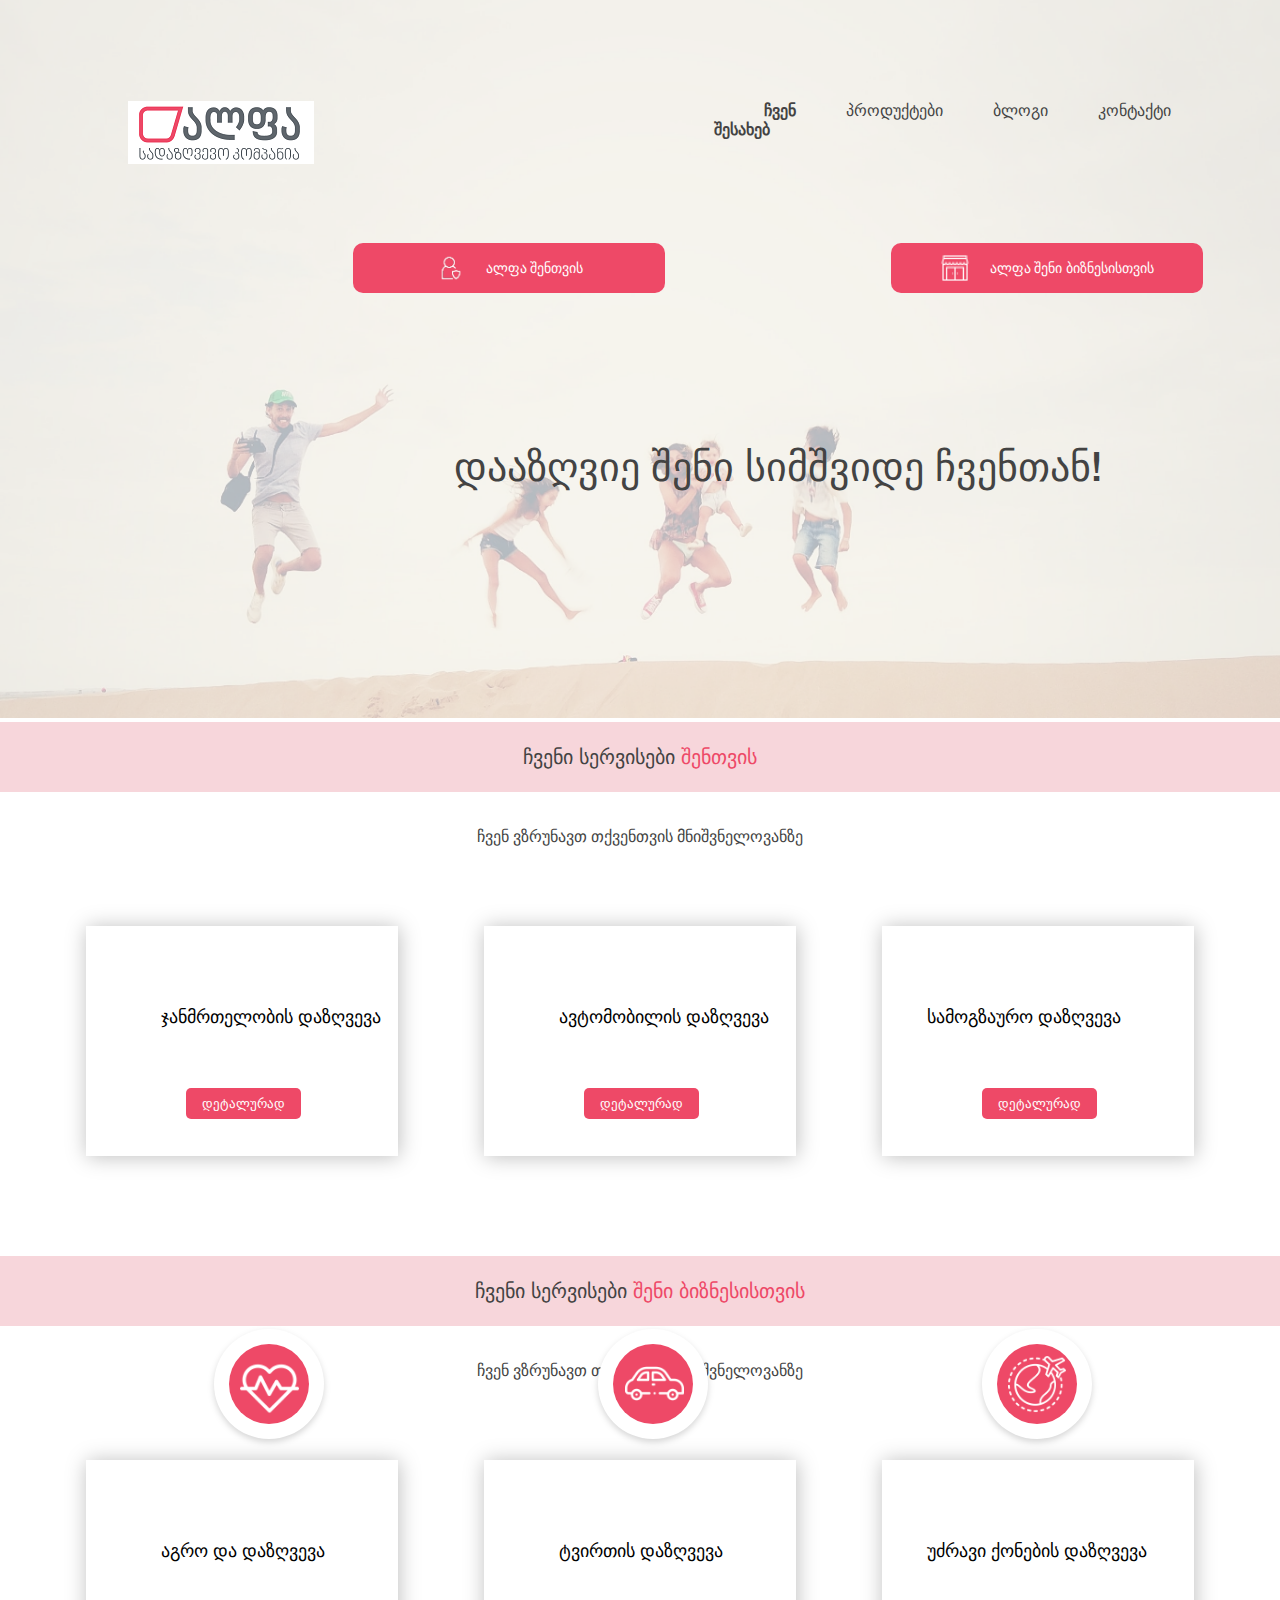
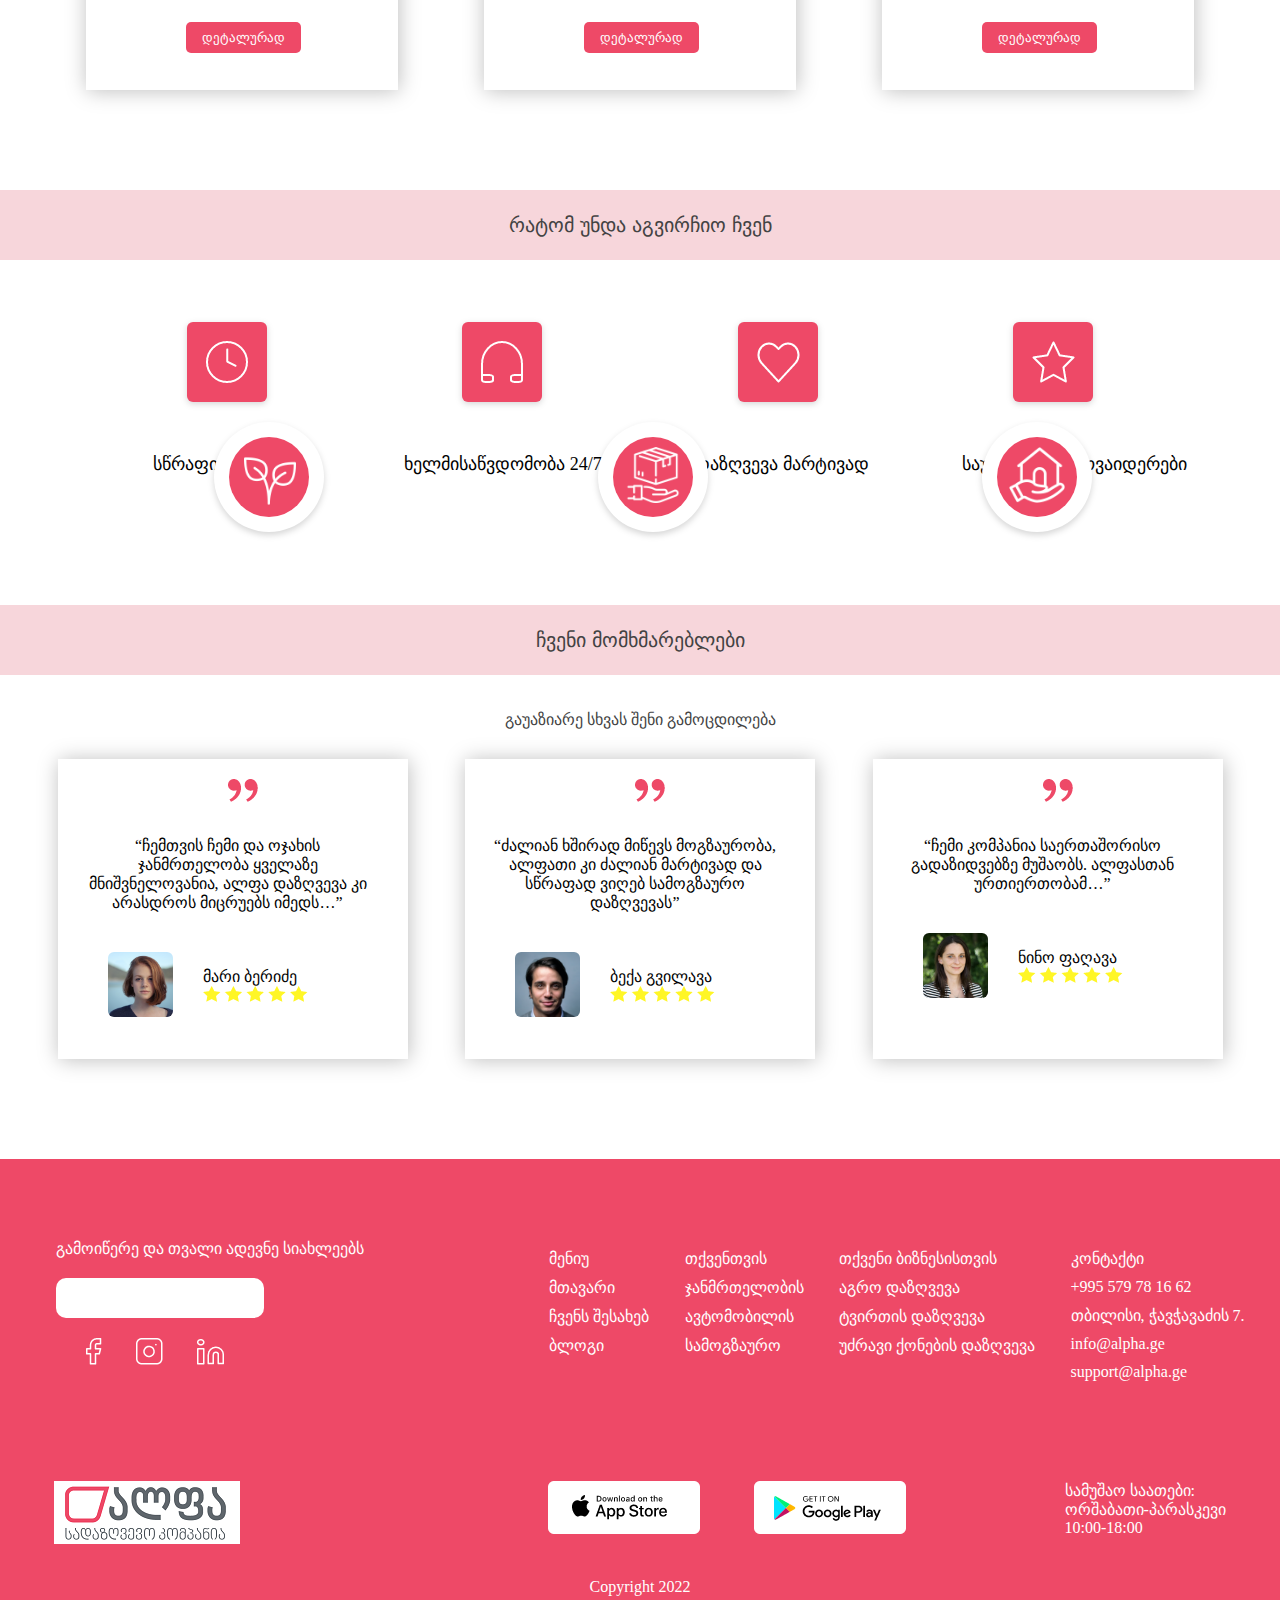
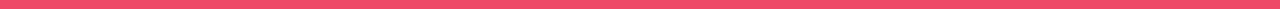
<file: index.html>
<!DOCTYPE html>
<html lang="en">
<head>
    <meta charset="UTF-8">
    <meta http-equiv="X-UA-Compatible" content="IE=edge">
    <meta name="viewport" content="width=device-width, initial-scale=1.0">
    <link rel="stylesheet" href="css/style.css">
    <title>Home Page</title>
</head>
<body>
    <img class="background-image" src="images/home-page/header/background.png" alt="">
    <header class="header">
        <nav>
            <ul class="navigation">
                <li>
                    <a class="logo" href="index.html"><img class="logo" src="images/home-page/header/71176952_2638200536231225_7759025095019855872_n.png" alt="logo-image"></a>
                </li>
                <li class="active">
                    <a class="categories" href="index.html">ჩვენ შესახებ</a>
                </li>
                <li>
                    <a class="categories" href="#">პროდუქტები</a>
                </li>
                <li>
                    <a class="categories" href="#">ბლოგი</a>
                </li>
                <li>
                    <a class="categories" href="contact.html">კონტაქტი</a>
                </li>
                <li>
                    <a class="icons search" href="#"><img src="images/home-page/header/search.png" alt="search-icon"></a>
                </li>
                <li>
                    <a class="icons" href="#"><img src="images/home-page/header/user.png" alt="user-icon"></a>
                </li>
            </ul>
        </nav>
        <div class="alfa">
            <div class="alfa-for-you">
                <img class="alfa-image" src="images/home-page/header/icons8-person-64.png" alt="icon">
                <a class="alfa-for-you1" href="#container-heading1">ალფა შენთვის</a>
            </div>
            <div class="alfa-for-your">
                <img class="alfa-image" src="images/home-page/header/icons8-small-business-100.png" alt="icon">
                <a class="alfa-for-your1" href="#container-heading2">ალფა შენი ბიზნესისთვის</a>
            </div>
        </div>
        <h1 class="heading">დააზღვიე შენი სიმშვიდე ჩვენთან!</h1>
        <img class="chat" src="images/home-page/header/online-chat.png" alt="chat-icon">
    </header>    
    <div class="container">
        <div id="container-heading1">ჩვენი სერვისები <span class="container1-heading2">შენთვის</span></div>
    </div> 
    <div class="container1-1">
        <div class="container1-1-heading">ჩვენ ვზრუნავთ თქვენთვის მნიშვნელოვანზე</div>
    </div>
        <div class="container2-2">
            <div class="box container2-2-1">
                <img class="container1-image1" src="images/home-page/part1/heart.png" alt="">
                <div class="container2-text">ჯანმრთელობის დაზღვევა</div>
                <a href="health-insurance.html"><button class="button">დეტალურად</button></a>
            </div>
            <div class="box container2-2-2">
                <img class="container1-image2" src="images/home-page/part1/car.png" alt="">
                <div class="container2-text">ავტომობილის დაზღვევა</div>
                <button class="button">დეტალურად</button>
            </div>
            <div class="box container2-2-3">
                <img class="container1-image3" src="images/home-page/part1/earth.png" alt="">
                <div class="container2-text3">სამოგზაურო დაზღვევა</div>
                <button class="button">დეტალურად</button>
            </div>
        </div> 
    <div class="container">
        <div id="container-heading2">ჩვენი სერვისები <span class="container1-heading2">შენი ბიზნესისთვის</span></div>
    </div>
    <div class="container2">
        <div class="container2-1">
            <div class="container1-1-heading">ჩვენ ვზრუნავთ თქვენთვის მნიშვნელოვანზე</div>
        </div>
        <div class="container2-2">
            <div class="box container2-2-1">
                <img class="container2-image1" src="images/home-page/part2/plant.png" alt="">
                <div class="container2-text">აგრო და დაზღვევა</div>
                <button class="button">დეტალურად</button>
            </div>
            <div class="box container2-2-2">
                <img class="container2-image2" src="images/home-page/part2/hand.png" alt="">
                <div class="container2-text">ტვირთის დაზღვევა</div>
                <button class="button">დეტალურად</button>
            </div>
            <div class="box container2-2-3">
                <img class="container2-image3" src="images/home-page/part2/hand2.png" alt="">
                <div class="container2-text3">უძრავი ქონების დაზღვევა</div>
                <button class="button">დეტალურად</button>
            </div>
        </div>
    </div>
    <div class="container">
        <div class="container-heading1">რატომ უნდა აგვირჩიო ჩვენ</div>
    </div>
    <div class="container3-1">
        <img src="images/home-page/part3/Group61.png" alt="icon">
        <img src="images/home-page/part3/Group62.png" alt="icon">
        <img src="images/home-page/part3/Group63.png" alt="icon">
        <img src="images/home-page/part3/Group64.png" alt="icon">
    </div>
    <div class="container3-2">
        <div class="container3-2-1">სწრაფი სერვისი</div>
        <div class="container3-2-2">ხელმისაწვდომობა 24/7</div>
        <div class="container3-2-3">დაზღვევა მარტივად</div>
        <div class="container3-2-4">საუკეთესო პროვაიდერები</div>
    </div>
    <div class="container">
        <div class="container-heading1">ჩვენი მომხმარებლები</div>
    </div>
        <div class="container1-1-heading">გაუაზიარე სხვას შენი გამოცდილება</div>
        <div class="container4">
            <div class="person1">
                <img class="path" src="images/home-page/part4/Path9.png" alt="path">
                <p class="container4-text">“ჩემთვის ჩემი და ოჯახის ჯანმრთელობა 
                    ყველაზე მნიშვნელოვანია, ალფა დაზღვევა 
                    კი არასდროს მიცრუებს იმედს…”</p>
                <div class="people">
                    <img class="person-image" src="images/home-page/part4/person1.png" alt="person">
                    <div class="name-stars">
                        <div>მარი ბერიძე</div>
                        <img src="images/home-page/part4/Group23.png" alt="stars">
                    </div>
                </div>
            </div>
            <div class="person2">
                <img class="path" src="images/home-page/part4/Path9.png" alt="path">
                <p class="container4-text">“ძალიან ხშირად მიწევს მოგზაურობა, ალფათი კი ძალიან მარტივად და სწრაფად ვიღებ სამოგზაურო დაზღვევას”</p>
                <div class="people">
                    <img class="person-image" src="images/home-page/part4/person2.png" alt="person">
                    <div class="name-stars">
                        <div>ბექა გვილავა</div>
                        <img src="images/home-page/part4/Group23.png" alt="stars">
                    </div>
                </div>
            </div>
            <div class="person3">
                <img class="path" src="images/home-page/part4/Path9.png" alt="path">
                <p class="container4-text">“ჩემი კომპანია საერთაშორისო გადაზიდვებზე მუშაობს. ალფასთან ურთიერთობამ…”</p>
                <div class="people">
                    <img class="person-image" src="images/home-page/part4/person3.png" alt="person">
                    <div class="name-stars">
                        <div>ნინო ფაღავა</div>
                        <img src="images/home-page/part4/Group23.png" alt="stars">
                    </div>
                </div>
            </div>
        </div>    
        <footer>
            <div class="footer1">
                <div class="footer1-1">
                    <div>გამოიწერე და თვალი ადევნე სიახლეებს</div>
                    <input class="input" type="text" name="#" id="#">
                    <div>
                        <img class="social facebook" src="images/home-page/footer/facebook.png" alt="facebook">
                        <img class="social instagram" src="images/home-page/footer/instagram.png" alt="instagram">
                        <img class="social linkedin" src="images/home-page/footer/linkedin.png" alt="linkedin">
                    </div>
                </div>
                <div class="footer1-2">
                    <li><a class="footer-link" href="#">მენიუ</a></li>
                    <li><a class="footer-link" href="#">მთავარი</a></li>
                    <li><a class="footer-link" href="#">ჩვენს შესახებ</a></li>
                    <li><a class="footer-link" href="#">ბლოგი</a></li>    
                </div>
                <div class="footer1-3">
                    <li><a class="footer-link" href="#">თქვენთვის</a></li>
                    <li><a class="footer-link" href="#">ჯანმრთელობის</a></li>
                    <li><a class="footer-link" href="#">ავტომობილის</a></li>
                    <li><a class="footer-link" href="#">სამოგზაურო</a></li>
                </div>
                <div class="footer1-4">
                    <li><a class="footer-link" href="#">თქვენი ბიზნესისთვის</a></li>
                    <li><a class="footer-link" href="#">აგრო დაზღვევა</a></li>
                    <li><a class="footer-link" href="#">ტვირთის დაზღვევა</a></li>
                    <li><a class="footer-link" href="#">უძრავი ქონების დაზღვევა</a></li>
                </div>
                <div class="footer1-5">
                    <li><a class="footer-link"href="#">კონტაქტი</a></li>
                    <li><div>+995 579 78 16 62</div></li>
                    <li><div>თბილისი, ჭავჭავაძის 7.</div></li>
                    <li><div>info@alpha.ge</div></li>
                    <li><div>support@alpha.ge</div></li>
                </div>
            </div>
            <div class="footer2">
                <div class="footer2-2">
                    <img class="logo" src="images/home-page/header/71176952_2638200536231225_7759025095019855872_n.png" alt="alfa">
                </div>
                <div class="footer2-2">
                    <img class="store" src="images/home-page/footer/app-store.png" alt="app-store">
                    <img class="store" src="images/home-page/footer/google-play.png" alt="google-play">
                </div>
                <div class="footer2-3">
                    <div>სამუშაო საათები:</div>
                    <div>ორშაბათი-პარასკევი</div>
                    <div>10:00-18:00</div>
                </div>
            </div>
            <div class="copyright">Copyright 2022</div>
        </footer>
        <script src="javascript/script.js"></script>
</body>
</html>
</file>
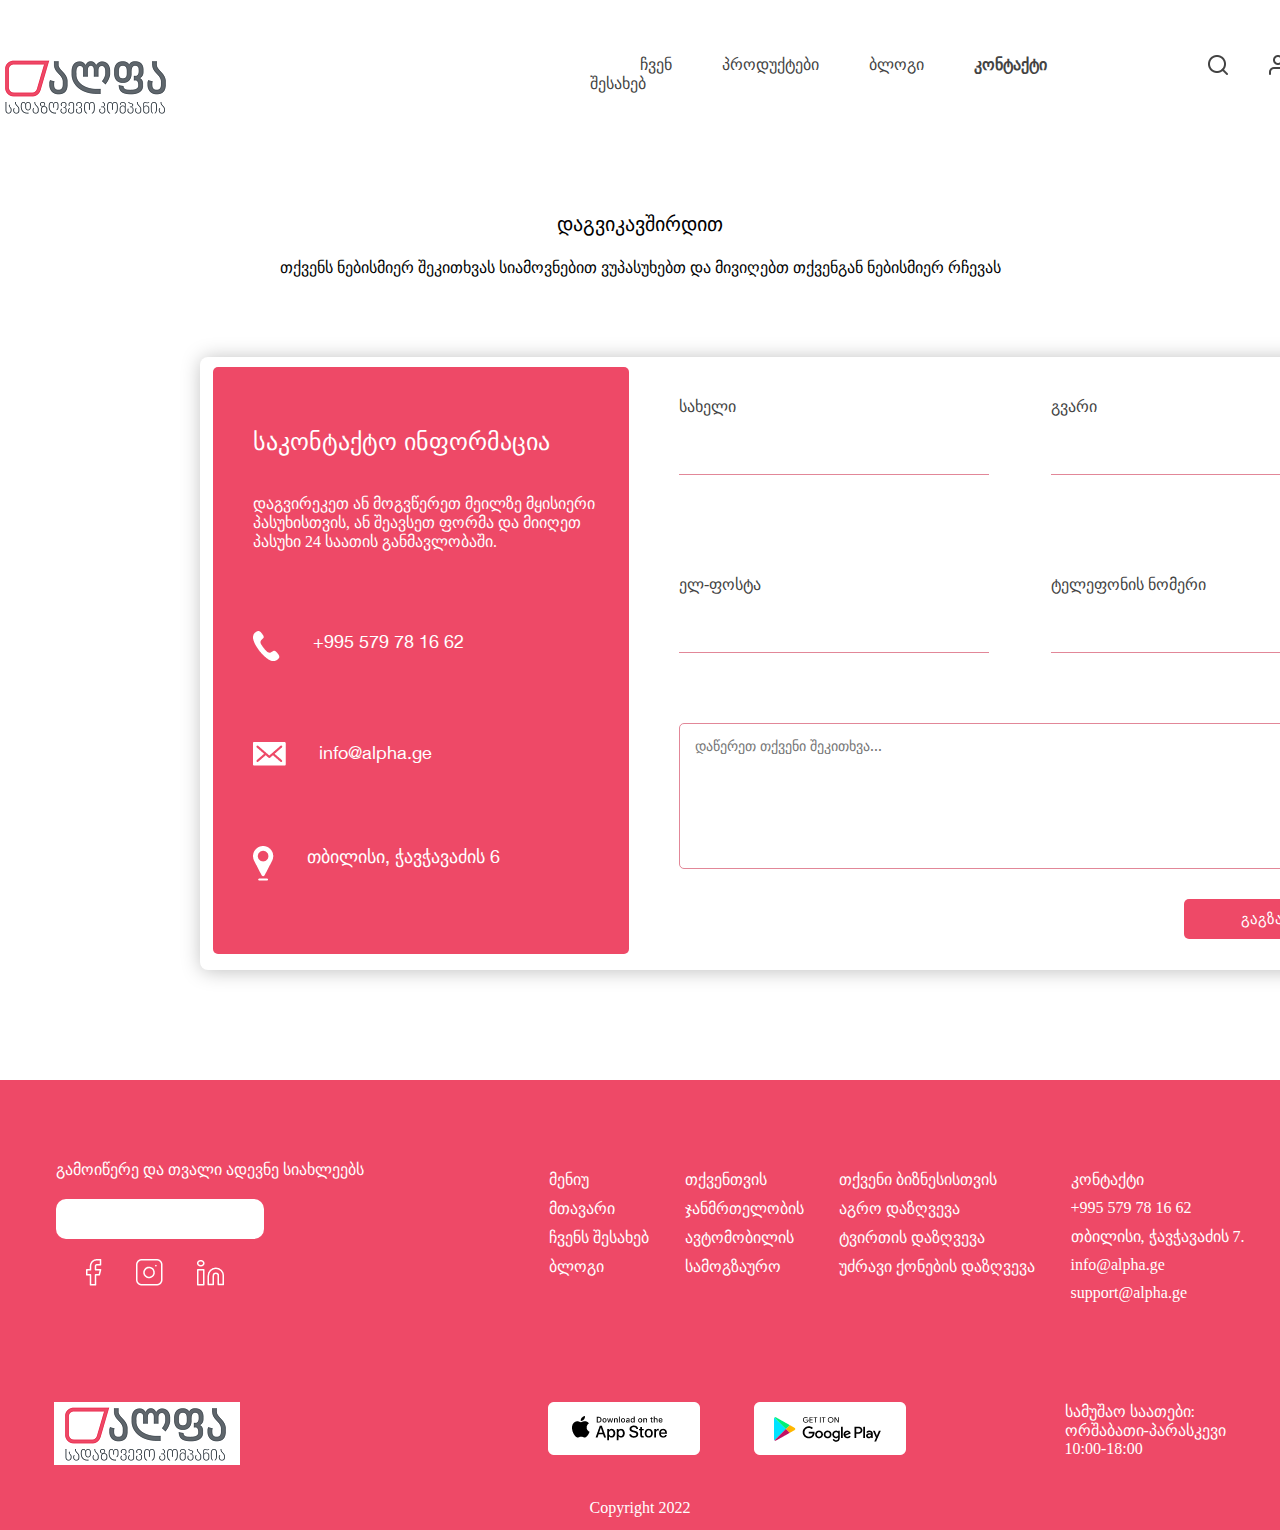
<file: contact.html>
<!DOCTYPE html>
<html lang="en">
<head>
    <meta charset="UTF-8">
    <meta http-equiv="X-UA-Compatible" content="IE=edge">
    <meta name="viewport" content="width=device-width, initial-scale=1.0">
    <link rel="stylesheet" href="css/style.css">
    <title>Contact</title>
</head>
<body>
    <header>
        <nav>
            <ul class="navigation1">
                <li>
                    <a class="logo1" href="index.html"><img class="logo" src="images/home-page/header/71176952_2638200536231225_7759025095019855872_n.png" alt="logo-image"></a>
                </li>
                <li>
                    <a class="categories1" href="index.html">ჩვენ შესახებ</a>
                </li>
                <li>
                    <a class="categories1" href="#">პროდუქტები</a>
                </li>
                <li>
                    <a class="categories1" href="#">ბლოგი</a>
                </li>
                <li class="active">
                    <a class="categories1" href="contact.html">კონტაქტი</a>
                </li>
                <li>
                    <a class="icons search1" href="#"><img src="images/home-page/header/search.png" alt="search-icon"></a>
                </li>
                <li>
                    <a class="icons1" href="#"><img src="images/home-page/header/user.png" alt="user-icon"></a>
                </li>
            </ul>
        </nav>
    </header>
    <div class="contact-container">
        <div class="contact-container1">
            <h1 class="contact-container-heading">დაგვიკავშირდით</h1>
            <h3 class="contact-container-text">თქვენს ნებისმიერ შეკითხვას სიამოვნებით ვუპასუხებთ და მივიღებთ თქვენგან ნებისმიერ რჩევას</h3>
        </div>
        <div class="contact-container2">
            <div class="contact-container2-left">
                <div class="contact-left-heading">საკონტაქტო ინფორმაცია</div>
                <div class="contact-left-text">დაგვირეკეთ ან მოგვწერეთ მეილზე მყისიერი 
                    პასუხისთვის, ან შეავსეთ ფორმა და მიიღეთ
                    პასუხი 24 საათის განმავლობაში.</div>
                    <div class="contact-information">
                        <div class="information1">
                            <img class="phone-icon" src="images/contact-page/phone.png" alt="phone-icon">
                            <div class="information">+995 579 78 16 62</div>
                        </div>
                        <div class="information1">
                            <img class="mail-icon" src="images/contact-page/mail.png" alt="phone-icon">
                            <div class="information">info@alpha.ge</div>
                        </div>
                        <div class="information1">
                            <img class="address-icon" src="images/contact-page/address.png" alt="phone-icon">
                            <div class="information">თბილისი, ჭავჭავაძის 6</div>
                        </div>
                    </div>
            </div>
            <div class="contact-container2-right">
                <div class="right-top-container">
                    <div class="contact-input">
                        <div class="input-name">სახელი</div>
                        <input class="input1" type="text">
                    </div>
                    <div class="contact-input">
                        <div class="input-name">გვარი</div>
                        <input class="input1" type="text" name="" id="">
                    </div>
                    <div class="contact-input">
                        <div class="input-name">ელ-ფოსტა</div>
                        <input class="input1" type="text">
                    </div>
                    <div class="contact-input">
                        <div class="input-name">ტელეფონის ნომერი</div>
                        <input class="input1" type="text">
                    </div>
                </div>
                <div class="right-bottom-container">
                    <input placeholder="დაწერეთ თქვენი შეკითხვა..." class="input2" type="text">
                    <button class="button1">გაგზავნა</button>
                </div>
            </div>
        </div>
    </div>
    <footer>
        <div class="footer1">
            <div class="footer1-1">
                <div>გამოიწერე და თვალი ადევნე სიახლეებს</div>
                <input class="input" type="text" name="#" id="#">
                <div>
                    <img class="social facebook" src="images/home-page/footer/facebook.png" alt="facebook">
                    <img class="social instagram" src="images/home-page/footer/instagram.png" alt="instagram">
                    <img class="social linkedin" src="images/home-page/footer/linkedin.png" alt="linkedin">
                </div>
            </div>
            <div class="footer1-2">
                <li><a class="footer-link" href="#">მენიუ</a></li>
                <li><a class="footer-link" href="#">მთავარი</a></li>
                <li><a class="footer-link" href="#">ჩვენს შესახებ</a></li>
                <li><a class="footer-link" href="#">ბლოგი</a></li>    
            </div>
            <div class="footer1-3">
                <li><a class="footer-link" href="#">თქვენთვის</a></li>
                <li><a class="footer-link"href="#">ჯანმრთელობის</a></li>
                <li><a class="footer-link"href="#">ავტომობილის</a></li>
                <li><a class="footer-link"href="#">სამოგზაურო</a></li>
            </div>
            <div class="footer1-4">
                <li><a class="footer-link"href="#">თქვენი ბიზნესისთვის</a></li>
                <li><a class="footer-link"href="#">აგრო დაზღვევა</a></li>
                <li><a class="footer-link"href="#">ტვირთის დაზღვევა</a></li>
                <li><a class="footer-link"href="#">უძრავი ქონების დაზღვევა</a></li>
            </div>
            <div class="footer1-5">
                <li><a class="footer-link"href="#">კონტაქტი</a></li>
                <li><div>+995 579 78 16 62</div></li>
                <li><div>თბილისი, ჭავჭავაძის 7.</div></li>
                <li><div>info@alpha.ge</div</li>
                <li><div>support@alpha.ge</div></li>
            </div>
        </div>
        <div class="footer2">
            <div class="footer2-2">
                <img class="logo" src="images/home-page/header/71176952_2638200536231225_7759025095019855872_n.png" alt="alfa">
            </div>
            <div class="footer2-2">
                <img class="store" src="images/home-page/footer/app-store.png" alt="app-store">
                <img class="store" src="images/home-page/footer/google-play.png" alt="google-play">
            </div>
            <div class="footer2-3">
                <div>სამუშაო საათები:</div>
                <div>ორშაბათი-პარასკევი</div>
                <div>10:00-18:00</div>
            </div>
        </div>
        <div class="copyright">Copyright 2022</div>
    </footer>





    
    <script src="javascript/script.js"></script>
</body>
</html>
</file>
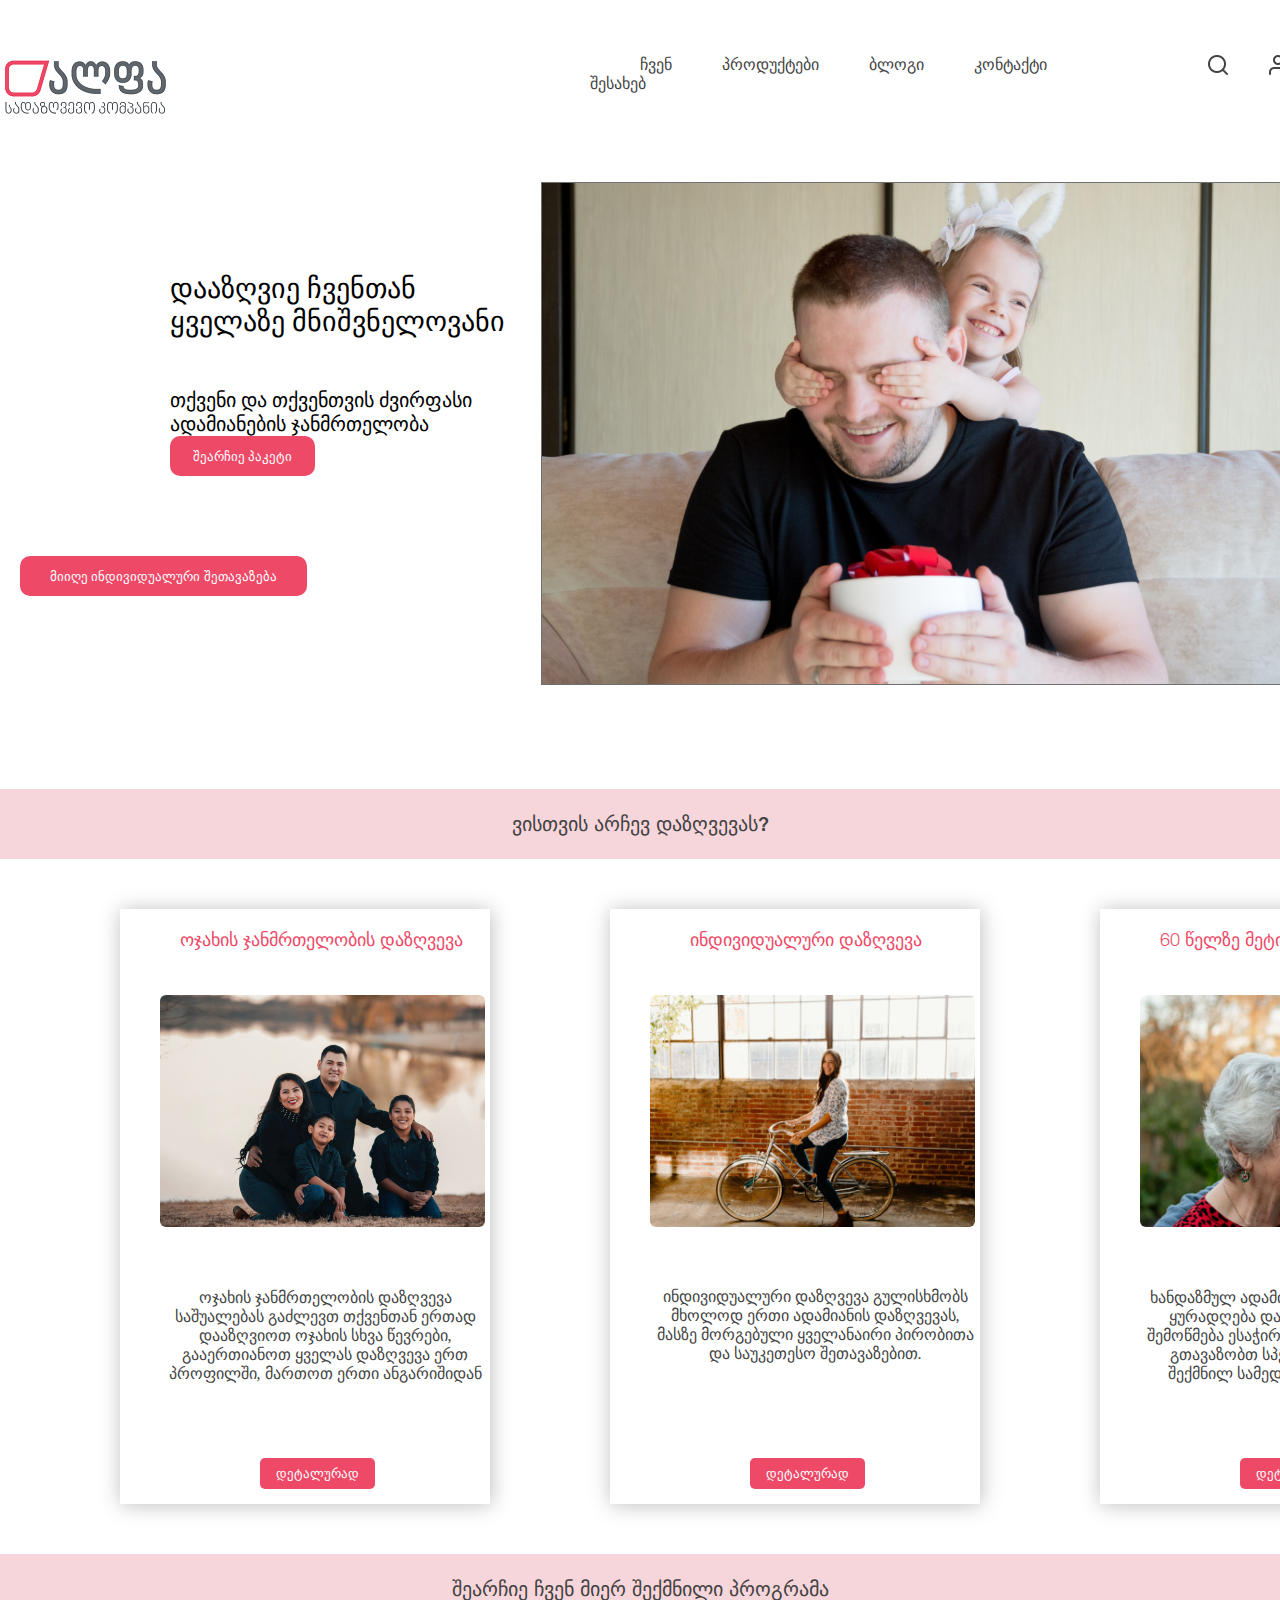
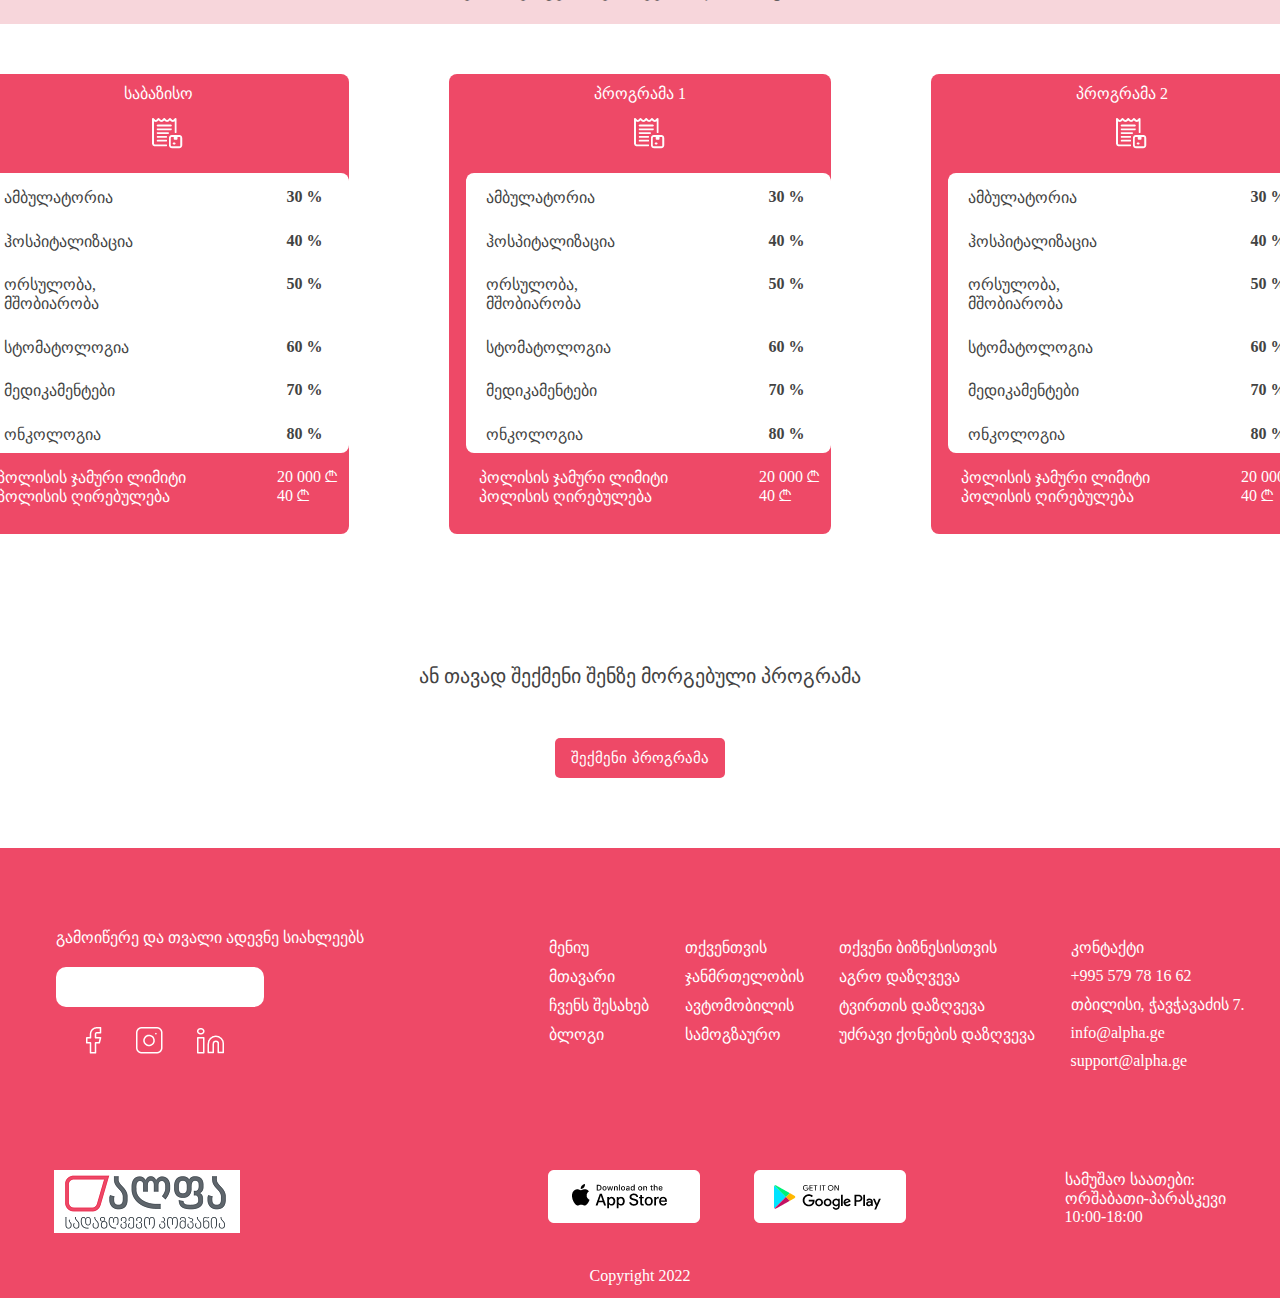
<file: health-insurance.html>
<!DOCTYPE html>
<html lang="en">
<head>
    <meta charset="UTF-8">
    <meta http-equiv="X-UA-Compatible" content="IE=edge">
    <meta name="viewport" content="width=device-width, initial-scale=1.0">
    <link rel="stylesheet" href="css/style.css">
    <title>Health Insurance</title>
</head>
<body>
    <header>
        <nav>
            <ul class="navigation1">
                <li>
                    <a class="logo1" href="index.html"><img class="logo" src="images/home-page/header/71176952_2638200536231225_7759025095019855872_n.png" alt="logo-image"></a>
                </li>
                <li>
                    <a class="categories1" href="index.html">ჩვენ შესახებ</a>
                </li>
                <li>
                    <a class="categories1" href="#">პროდუქტები</a>
                </li>
                <li>
                    <a class="categories1" href="#">ბლოგი</a>
                </li>
                <li>
                    <a class="categories1" href="contact.html">კონტაქტი</a>
                </li>
                <li>
                    <a class="icons search1" href="#"><img src="images/home-page/header/search.png" alt="search-icon"></a>
                </li>
                <li>
                    <a class="icons1" href="#"><img src="images/home-page/header/user.png" alt="user-icon"></a>
                </li>
            </ul>
        </nav>
    </header>
        <div class="insurance-container1"> 
            <div class="insurance-container1-1">
                <h1 class="insurance-container1-1-1">დააზღვიე ჩვენთან ყველაზე მნიშვნელოვანი</h1>
                <h3 class="insurance-container1-1-2">თქვენი და თქვენთვის ძვირფასი ადამიანების ჯანმრთელობა</h3>
                <div class="insurance-buttons">
                    <button class="insurance-button1">შეარჩიე პაკეტი</button>
                    <button class="insurance-button2">მიიღე ინდივიდუალური შეთავაზება</button>
                </div>
            </div>
            <div class="insurance-container1-2">
                <img class="insurance-image1" src="images/health-insurance/contact-1.png" alt="">
            </div>
        </div>
        <div class="container">
            <div class="container-heading1">ვისთვის არჩევ დაზღვევას?</div>
        </div> 
        <div class="insurance-container2">
            <div class="insurance-container2-1">
                <div class="insurance-container2-heading">ოჯახის ჯანმრთელობის დაზღვევა</div>
                <img class="insurance-container2-image" src="images/health-insurance/contact2.png" alt="family-image">
                <p class="insurance-container2-text">ოჯახის ჯანმრთელობის დაზღვევა 
                საშუალებას გაძლევთ თქვენთან ერთად 
                დააზღვიოთ ოჯახის სხვა წევრები, 
                გააერთიანოთ ყველას დაზღვევა
                ერთ პროფილში, მართოთ ერთი ანგარიშიდან</p>
                <button class="button same">დეტალურად</button>
            </div>
            <div class="insurance-container2-1">
                <div class="insurance-container2-heading middle1">ინდივიდუალური დაზღვევა</div>
                <img class="insurance-container2-image" src="images/health-insurance/contact3.png" alt="girl-image">
                <p class="insurance-container2-text">ინდივიდუალური დაზღვევა გულისხმობს 
                    მხოლოდ ერთი ადამიანის დაზღვევას, 
                    მასზე მორგებული ყველანაირი პირობითა
                    და საუკეთესო შეთავაზებით.</p>
                <button class="button middle2">დეტალურად</button>
            </div>
            <div class="insurance-container2-1">
                <div class="insurance-container2-heading">60  წელზე მეტი პირების დაზღვევა</div>
                <img class="insurance-container2-image" src="images/health-insurance/contact4.png" alt="oldcouple-image">
                <p class="insurance-container2-text">ხანდაზმულ ადამიანებს განსაკუთრებული 
                    ყურადღება და მუდმივი სამედიცინო შემოწმება 
                    ესაჭიროებათ. ალფა დაზღვევა გთავაზობთ 
                    სპეციალურად მათთვის შექმნილ 
                    სამედიცინო მომსახურებას.</p>
                <button class="button same ">დეტალურად</button>
            </div>
        </div>
        <div class="container">
            <div class="container-heading1">შეარჩიე ჩვენ მიერ შექმნილი პროგრამა</div>
        </div> 
        <div class="insurance-container3">
            <div class="insurance-container3-1">
                <div class="insurance-container3-1-heading">საბაზისო</div>
                <a href="#"><img class="insurance-container3-1-image" src="images/health-insurance/receipt.png" alt="icon"></a>
                <div class="services">
                    <div class="service">ამბულატორია</div>
                    <div class="percentage">30 %</div>
                    <div class="service">ჰოსპიტალიზაცია</div>
                    <div class="percentage">40 %</div>
                    <div class="service">ორსულობა, მშობიარობა</div>
                    <div class="percentage">50 %</div>
                    <div class="service">სტომატოლოგია</div>
                    <div class="percentage">60 %</div>
                    <div class="service">მედიკამენტები</div>
                    <div class="percentage">70 %</div>
                    <div class="service">ონკოლოგია</div>
                    <div class="percentage">80 %</div>
                </div>
                <div class="prices">
                    <div class="prices-text">პოლისის ჯამური ლიმიტი</div>
                    <div class="price">20 000 ₾</div>
                    <div class="prices-text">პოლისის ღირებულება</div>
                    <div class="price">40 ₾</div>
                </div>
            </div>
            <div class="insurance-container3-1">
                <div class="insurance-container3-1-heading">პროგრამა 1</div>
                <a href="#"><img class="insurance-container3-1-image" src="images/health-insurance/receipt.png" alt="icon"></a>
                <div class="services">
                    <div class="service">ამბულატორია</div>
                    <div class="percentage">30 %</div>
                    <div class="service">ჰოსპიტალიზაცია</div>
                    <div class="percentage">40 %</div>
                    <div class="service">ორსულობა, მშობიარობა</div>
                    <div class="percentage">50 %</div>
                    <div class="service">სტომატოლოგია</div>
                    <div class="percentage">60 %</div>
                    <div class="service">მედიკამენტები</div>
                    <div class="percentage">70 %</div>
                    <div class="service">ონკოლოგია</div>
                    <div class="percentage">80 %</div>
                </div>
                <div class="prices">
                    <div class="prices-text">პოლისის ჯამური ლიმიტი</div>
                    <div class="price">20 000 ₾</div>
                    <div class="prices-text">პოლისის ღირებულება</div>
                    <div class="price special">40 ₾</div>
                </div>
            </div>
            <div class="insurance-container3-1">
                <div class="insurance-container3-1-heading">პროგრამა 2</div>
                <a href="#"><img class="insurance-container3-1-image" src="images/health-insurance/receipt.png" alt="icon"></a>
                <div class="services">
                    <div class="service">ამბულატორია</div>
                    <div class="percentage">30 %</div>
                    <div class="service">ჰოსპიტალიზაცია</div>
                    <div class="percentage">40 %</div>
                    <div class="service">ორსულობა, მშობიარობა</div>
                    <div class="percentage">50 %</div>
                    <div class="service">სტომატოლოგია</div>
                    <div class="percentage">60 %</div>
                    <div class="service">მედიკამენტები</div>
                    <div class="percentage">70 %</div>
                    <div class="service">ონკოლოგია</div>
                    <div class="percentage">80 %</div>
                </div>
                <div class="prices">
                    <div class="prices-text">პოლისის ჯამური ლიმიტი</div>
                    <div class="price">20 000 ₾</div>
                    <div class="prices-text">პოლისის ღირებულება</div>
                    <div class="price">40 ₾</div>
                </div>
            </div>
        </div>
        <div class="insurance-container3-heading">ან თავად შექმენი შენზე მორგებული პროგრამა</div>
        <div class="last-button"><button class="button-last">შექმენი პროგრამა</button></div>
        <footer>
            <div class="footer1">
                <div class="footer1-1">
                    <div>გამოიწერე და თვალი ადევნე სიახლეებს</div>
                    <input class="input" type="text" name="#" id="#">
                    <div>
                        <img class="social facebook" src="images/home-page/footer/facebook.png" alt="facebook">
                        <img class="social instagram" src="images/home-page/footer/instagram.png" alt="instagram">
                        <img class="social linkedin" src="images/home-page/footer/linkedin.png" alt="linkedin">
                    </div>
                </div>
                <div class="footer1-2">
                    <li><a class="footer-link" href="#">მენიუ</a></li>
                    <li><a class="footer-link" href="#">მთავარი</a></li>
                    <li><a class="footer-link" href="#">ჩვენს შესახებ</a></li>
                    <li><a class="footer-link" href="#">ბლოგი</a></li>    
                </div>
                <div class="footer1-3">
                    <li><a class="footer-link" href="#">თქვენთვის</a></li>
                    <li><a class="footer-link"href="#">ჯანმრთელობის</a></li>
                    <li><a class="footer-link"href="#">ავტომობილის</a></li>
                    <li><a class="footer-link"href="#">სამოგზაურო</a></li>
                </div>
                <div class="footer1-4">
                    <li><a class="footer-link"href="#">თქვენი ბიზნესისთვის</a></li>
                    <li><a class="footer-link"href="#">აგრო დაზღვევა</a></li>
                    <li><a class="footer-link"href="#">ტვირთის დაზღვევა</a></li>
                    <li><a class="footer-link"href="#">უძრავი ქონების დაზღვევა</a></li>
                </div>
                <div class="footer1-5">
                    <li><a class="footer-link"href="#">კონტაქტი</a></li>
                    <li><div>+995 579 78 16 62</div></li>
                    <li><div>თბილისი, ჭავჭავაძის 7.</div></li>
                    <li><div>info@alpha.ge</div</li>
                    <li><div>support@alpha.ge</div></li>
                </div>
            </div>
            <div class="footer2">
                <div class="footer2-2">
                    <img class="logo" src="images/home-page/header/71176952_2638200536231225_7759025095019855872_n.png" alt="alfa">
                </div>
                <div class="footer2-2">
                    <img class="store" src="images/home-page/footer/app-store.png" alt="app-store">
                    <img class="store" src="images/home-page/footer/google-play.png" alt="google-play">
                </div>
                <div class="footer2-3">
                    <div>სამუშაო საათები:</div>
                    <div>ორშაბათი-პარასკევი</div>
                    <div>10:00-18:00</div>
                </div>
            </div>
            <div class="copyright">Copyright 2022</div>
        </footer>
        <script src="javascript/script.js"></script>
</body>
</html>
</file>
<file: css/style.css>
*,
*::before,
*::after {
    padding: 0;
    margin: 0;
    box-sizing: border-box;
}

/* fonts */

@font-face {
    font-family: helveticaneue-light;
    src: url(../fonts/helveticaneue-light.ttf);
}
@font-face {
    font-family: helveticaneue-medium;
    src: url(../fonts/helveticaneue-medium.ttf);
}

@font-face {
    font-family: helveticaneue-regular;
    src: url(../fonts/helveticaneue-regular.ttf);
}
@font-face {
    font-family: helveticaneue-bold;
    src: url(../fonts/helveticaneue-bold.ttf);
}


.active{
    font-weight: 800;
}


/* home page */

.background-image{
    width: 100%;
    position: relative;
}

.header{
    position: absolute;
    left: 10%;
    top: 30%;
    transform: translate(-0%, -50%);
}


.navigation{
    display: flex;
    list-style: none;
    text-decoration: none;
    margin-top: 41px;
}


.categories{
    padding-left: 50px;
    text-decoration: none;
    color: #434343;
}


.icons{
    padding-left: 41px;
}

.search{
    margin-left: 136px;
}


.logo{
    margin-right: 200px;
    
}

.alfa{
    display: flex;
    justify-content: space-evenly;
    margin-top: 75px;
}

.alfa-for-you{
    display: flex;
    background-color: #EE4967;
    height: 50px;
    width: 312px;
    border-radius: 10px;
    justify-content: center;
    font-size: 14px;
    align-items: center;
}

.alfa-for-your{
    display: flex;  
    background-color: #EE4967;
    height: 50px;
    width: 312px;
    border-radius: 10px;
    justify-content: center;
    font-size: 14px;
    align-items: center;
}

.alfa-for-you1{
    color: #FFFDFD;
    margin-left: 20px;
}



.alfa-for-your1{
    color: #FFFDFD;
    margin-left: 20px;
}

.alfa-image{
    width: 30px;
    height: 30px;
}

.heading{
    font-size: 40px;
    font-family: helveticaneue-medium;
    font-weight: lighter;
    color: #434343;
    display: grid;
    place-content: center;
    margin-top: 150px;
}

.chat{
    position: absolute;
    left: 95%;
    top: 180%;
    cursor: pointer;
}


/* container 1 */

.container{
    height: 70px;
    background-color: #f7d6db;
    width: 100%;
    display: flex;
    justify-content: center;
    align-items: center;
    position: relative;
}


.container-heading1{
    color: #434343;
    font-family: helveticaneue-medium;
    font-size: 20px;
    
    
}

#container-heading1{
    color: #434343;
    font-family: helveticaneue-medium;
    font-size: 20px;
    
}


#container-heading2{
    color: #434343;
    font-family: helveticaneue-medium;
    font-size: 20px;

}

.container1-heading2{
    color: #EE4967;
    font-family: helveticaneue-medium;
    font-size: 20px;
    
}

.container1-1-heading{
    display: flex;
    justify-content: center;
    font-family: helveticaneue-regular;
    font-size: 16px;
    color: #434343;
    margin-top: 35px;
}

.container1-image1{
    position: absolute;
    top: 147%;
    left: 16%;
}
.container1-image2{
    position: absolute;
    top: 147%;
    left: 46%;
}
.container1-image3{
    position: absolute;
    top: 147%;
    left: 76%;
}



/* container2 */

.container2-text{
    font-family: helveticaneue-regular;
    font-size: 18px;
    margin-top: 80px;
    margin-left: 75px;
    
}

.container2-text3{
    font-family: helveticaneue-regular;
    font-size: 18px;
    margin-top: 80px;
    margin-left: 45px;
}


.container2-2{
    display: flex;
    justify-content: space-evenly;
    margin-top: 30px;
}

.button{
    width: 115px;
    height: 31px;
    color: white;
    background-color: #EE4967;
    border: none;
    border-radius: 5px;
    margin-top: 60px;
    margin-left: 100px;
    cursor: pointer;
}

.button:hover{
    transform: scale(1.1);
    transition-duration: 1.5s;
    background-color: #b11e39;
}



.box{
    width: 312px;
    height: 230px;
    background-color: white;
    box-shadow: 1px 1px 20px #bebebe;
}

.container2-image1{
    position: absolute;
    top: 224%;
    left: 16%;
}
.container2-image2{
    position: absolute;
    top: 224%;
    left: 46%;
}
.container2-image3{
    position: absolute;
    top: 224%;
    left: 76%;
}

.container2-2{
    margin-bottom: 100px;
    margin-top: 80px;
}



/* container3 */

.container3-1{
    display: flex;
    justify-content: space-evenly;
    margin-top: 55px;

}

.container3-2{
    display: flex;
    justify-content: space-evenly;
    margin-top: 40px;
    font-size: 18px;
    margin-bottom: 130px;
}

.container3-2-1{
    margin-left: 60px;
    
}
.container3-2-2{
    margin-left: 20px;
}



/* container4 */


.container4{
    display: flex;
    justify-content: space-evenly;
    margin-top: 30px;
    margin-bottom: 100px;
}



.container4-text{
    text-align: center;
    width: 300px;
    margin-top: 30px;
    margin-left: 20px;
}


.person1{
    width: 350px;
    height: 300px;
    background-color: white;
    box-shadow: 1px 1px 20px #bebebe;
    
}

.person2{
    width: 350px;
    height: 300px;
    background-color: white;
    box-shadow: 1px 1px 20px #bebebe;
}

.person3{
    width: 350px;
    height: 300px;
    background-color: white;
    box-shadow: 1px 1px 20px #bebebe;
    
}

.people{
    display: flex;
    margin-top: 40px;
}

.path{
    margin-left: 170px;
    margin-top: 20px;
}

.name-stars{
    margin-left: 30px;
    margin-top: 15px;
}

.person-image{
    margin-left: 50px;
}

/* footer */

footer{
    background-color: #EE4967;
    height: 450px;
    color: white;
    
}

.footer1{
    display: flex;
    justify-content: space-evenly;
    padding-top: 80px;
}

.footer1-1{
    margin-left: 20px;
}

.footer1-2{
    margin-left: 150px;
}

.footer-link{
    color: white;
}

.footer2{
    display: flex;
    
}

a{
    text-decoration: none;
}

li{
    list-style: none;
    margin-top: 10px;
}

.input{
    height: 40px;
    width: 208px;
    border-radius: 10px;
    border: none;
    margin-top: 20px;
    
}

.social{
    margin-top: 20px;
    padding-left: 30px;
}

.footer2{
    display: flex;
    justify-content: space-around;
    margin-top: 100px;
}



.store{
    padding-right: 50px;
}



.copyright{
    display: flex;
    justify-content: center;
    margin-top: 30px;
}

.facebook{
    cursor: pointer;
}
.instagram{
    cursor: pointer;
}
.linkedin{
    cursor: pointer;
}

/* insurance page */

.navigation1{
    display: flex;
    justify-content: center;
    list-style: none;
    text-decoration: none;
    margin-top: 45px;
}


.categories1{
    padding-left: 50px;
    text-decoration: none;
    color: #434343;
    
}


.icons1{
    padding-left: 40px;
    
}

.search1{
    margin-left: 120px;
}


.logo1{
    margin-right: 210px;
    
}

.insurance-container1{
    display: flex;
    justify-content: space-between;
    margin-bottom: 100px;
}


.insurance-button1{
    width: 145px;
    height: 40px;
    color: white;
    background-color: #EE4967;
    border: none;
    border-radius: 10px;
    cursor: pointer;
    margin-left: 170px;
}

.insurance-button2{
    width: 287px;
    height: 40px;
    color: white;
    background-color: #EE4967;
    border: none;
    border-radius: 10px;
    cursor: pointer;
    margin-left: 20px;
    margin-top: 80px;
}

.insurance-container1-1-1{
    font-size: 28px;
    font-weight: 100;
    width: 359px;
    margin-left: 170px;
    margin-top: 150px;
}

.insurance-container1-1-2{
    font-size: 20px;
    font-weight: 100;
    width: 371px;
    margin-top: 30px;
    margin-left: 170px;
    margin-top: 50px;
}

.insurance-image1{
    margin-top: 60px;

}


.insurance-image1:hover{
    transform: scale(1.1);
    transition-duration: 1.5s;
    

}

.insurance-container2{
    display: flex;
}

.insurance-container2-heading{
    color: #EE4967;
    font-size: 18px;
    font-family: helveticaneue-light;
    font-weight: 100;
    margin-left: 60px;
    margin-top: 20px;
}

.insurance-container2-image{
    margin-top: 30px;
    margin-left: 40px;
}

.insurance-container2-image:hover{
    transform: scale(1.1);
    transition-duration: 1.5s;
}

    



.insurance-container2-text{
    width: 330px;
    text-align: center;
    margin-top: 45px;
    margin-left: 40px;
    color: #434343;
}

.middle1{
    margin-left: 80px;
    margin-top: 20px;
}

.same{
    margin-left: 140px;
}

.middle2{
    margin-top: 80px;
    margin-left: 140px;
}

.insurance-container2-1{
    width: 400px;
    height: 595px;
    background-color: white;
    box-shadow: 1px 1px 20px #bebebe;
    display: grid;
    margin-top: 50px;
    margin-left: 120px;
    margin-bottom: 50px;
}


.button-last{
    width: 170px;
    height: 40px;
    background-color: #EE4967;
    color: white;
    font-size: 15px;
    border: none;
    border-radius: 5px;
    
}



.insurance-container3{
    display: flex;
    justify-content: center;
    margin-right: 100px;
}

.insurance-container3-1-heading{
    color: white;
    display: flex;
    justify-content: center;
    margin-top: 10px;
}

.insurance-container3-1-image{
    margin-left: 185px;
    margin-top: 15px;

}



.insurance-container3-1{
    margin-left: 100px;
    width: 400px;
    height: 460px;
    background-color: #EE4967;
    border-radius: 8px;
    margin-top: 50px;
}

.services{
    display: grid;
    grid-template-columns: 1fr 1fr;
    width: 365px;
    height: 280px;
    background-color: #ffffff;
    border-radius: 8px;
    margin-left: 17px;
    margin-top: 20px;
    color: #434343;
}

.percentage{
    margin-left: 120px;
    margin-top: 15px;
    font-weight: 800;
}


.service{
    margin-top: 15px;
    margin-left: 20px;

}

.prices{
    display: grid;
    grid-template-columns: 1fr 1fr;
    color: white;
    margin-top:  15px;
    margin-left: 30px;
    
}

.price{
    margin-left: 80px;
}

.prices-text{
    width: 200px;
}

.insurance-container3-heading{
    color: #434343;
    font-size: 20px;
    display: flex;
    justify-content: center;
    margin-top: 130px;
}

.last-button{
    display: flex;
    justify-content: center;
    margin-top: 50px;
    margin-bottom: 70px;
}

/* contact page */


.contact-container1{
    display: grid;
    place-items: center;
}

.contact-container-heading{
    font-family: helveticaneue-regular;
    font-weight: 100;
    font-size: 20px;
    margin-top: 90px;
}

.contact-container-text{
    font-family: helveticaneue-regular;
    font-weight: 100;
    font-size: 16px;
    margin-top: 22px;
}


.contact-container2{
    display: flex;
    margin-top: 80px;
    width: 1223px;
    height: 613px;
    box-shadow: 1px 1px 20px #bebebe;
    margin-left: 200px;
    margin-bottom: 110px;
    border-radius: 8px;
}

.contact-left-heading{
    font-size: 24px;
    font-family: helveticaneue-regular;
    margin-top: 60px;
    margin-left: 40px;
}

.contact-left-text{
    font-size: 16px;
    width: 376px;
    margin-top: 38px;
    margin-left: 40px;
}



.contact-container2-left{
    width: 436px;
    height: 587px;
    background-color:#EE4967;
    color: white;
    border-radius: 5px;
    margin-top: 10px;
    margin-left: 13px;
}

.information1{
    display: flex;
    margin-top: 80px;
    margin-left: 40px;
}

.information{
    margin-left: 33px;
    font-family: helveticaneue-regular;
    font-size: 18px;
}

.contact-container2-right{
    margin-left: 50px;
    color: #434343;
}

.input1{
    border: none;
    border-bottom: 1px solid #e28798;
    width: 310px;   
    margin-top: 40px;
    font-size: 16px;
}

.input2{
    border: none;
    border: 1px solid #e28798;
    width: 685px;   
    height: 146px;
    margin-top: 70px;
    border-radius: 5px;
    padding-bottom: 100px;
    padding-left: 15px;
    font-size: 14px;
    font-family: helveticaneue-regular;
    color: #434343;
    
}


.right-top-container{
    display: grid;
    grid-template-columns: 1fr 1fr;
    row-gap: 100px;
    margin-top: 40px;
}

.button1{
    width: 179px;
    height: 40px;
    color: white;
    background-color: #EE4967;
    border: none;
    border-radius: 5px;
    margin-top: 30px;
    margin-left: 505px;
    cursor: pointer;
    font-size: 15px;
}
</file>
